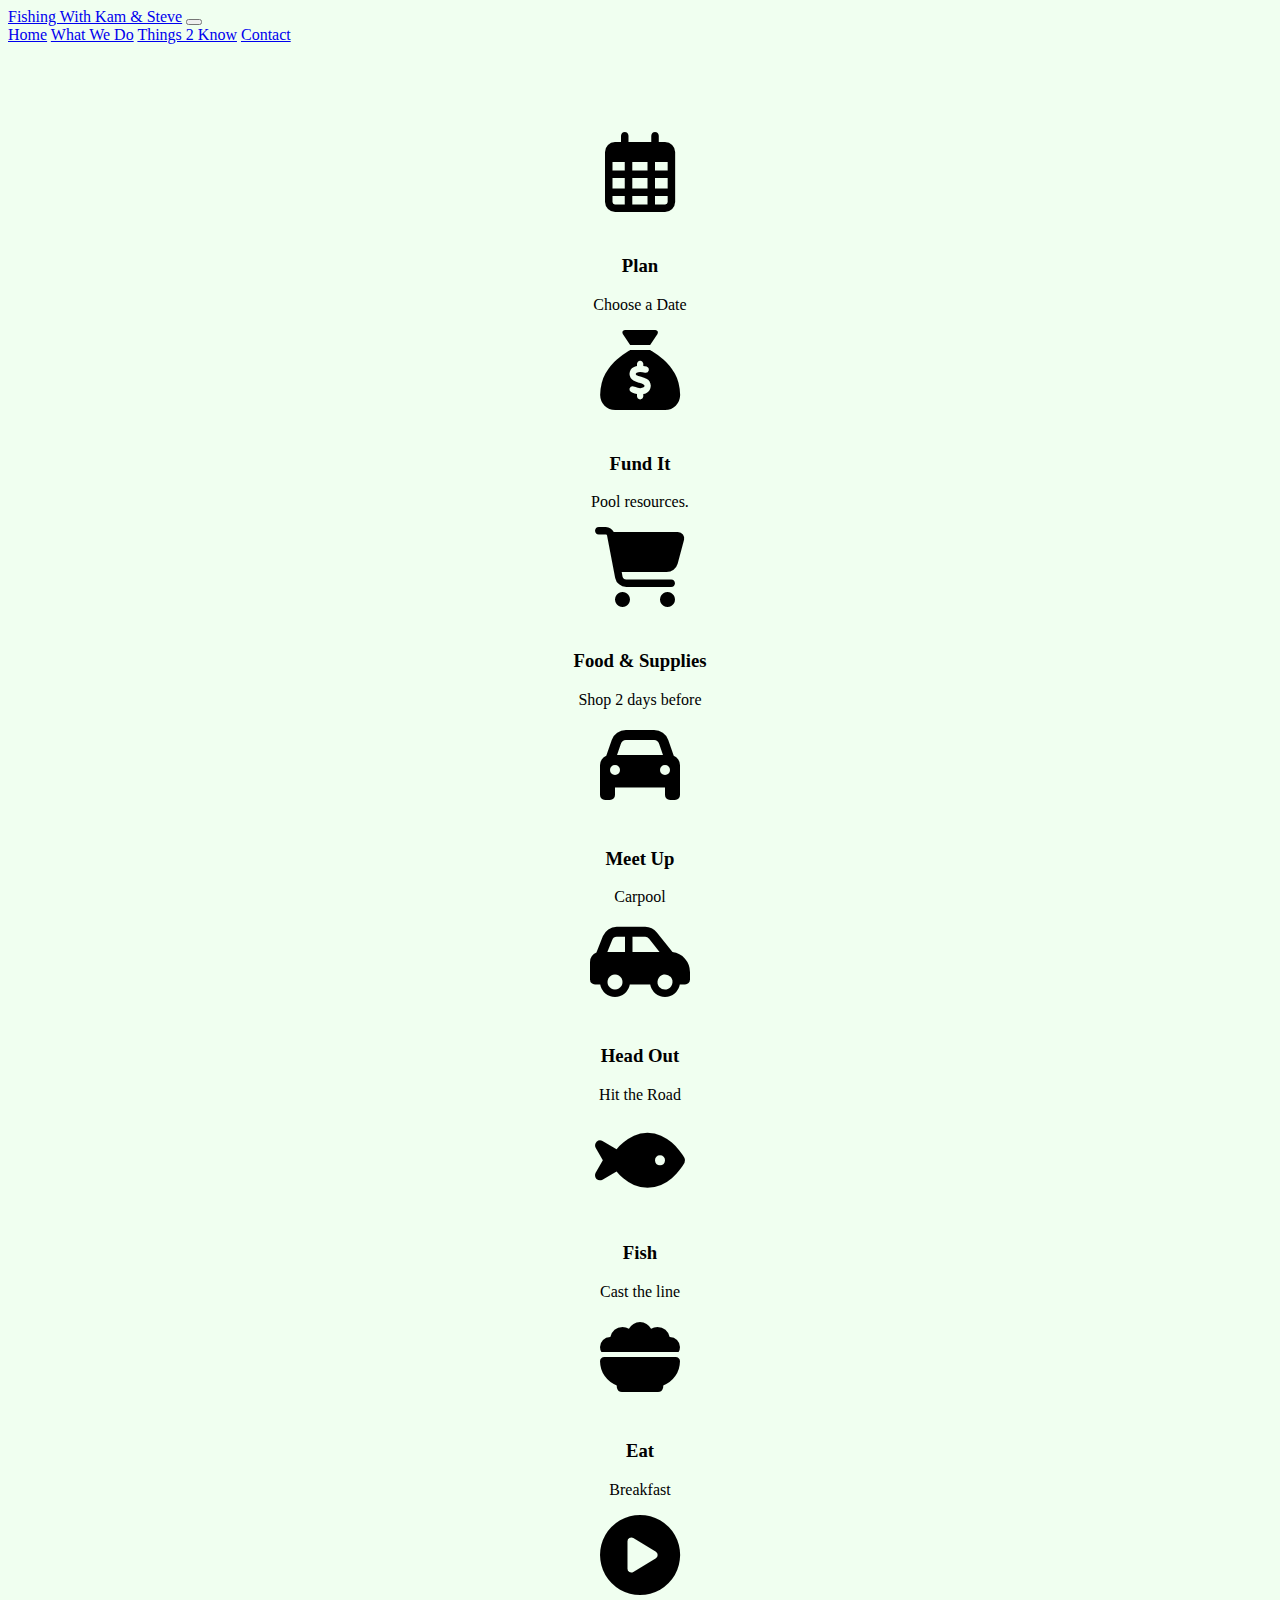
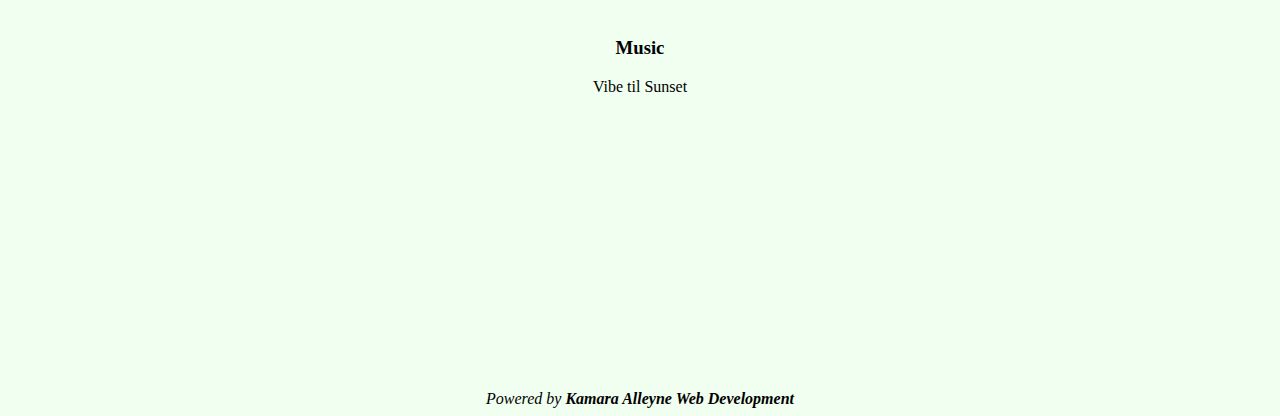
<file: about.html>
<!DOCTYPE html>
<html lang="en">
<head>
    <meta charset="UTF-8">
    <meta http-equiv="X-UA-Compatible" content="IE=edge">
    <meta name="viewport" content="width=device-width, initial-scale=1.0">
    <title>Fishing With Kam and Steve</title>
    <link href="https://cdn.jsdelivr.net/npm/bootstrap@5.3.0-alpha3/dist/css/bootstrap.min.css" rel="stylesheet" integrity="sha384-KK94CHFLLe+nY2dmCWGMq91rCGa5gtU4mk92HdvYe+M/SXH301p5ILy+dN9+nJOZ" crossorigin="anonymous">
    <link rel="stylesheet" href="./styles.css">
    <link rel="stylesheet" href="https://cdnjs.cloudflare.com/ajax/libs/font-awesome/6.4.0/css/all.min.css">
    <link rel="stylesheet" href="https://cdnjs.cloudflare.com/ajax/libs/font-awesome/6.4.0/css/all.min.css" integrity="sha512-iecdLmaskl7CVkqkXNQ/ZH/XLlvWZOJyj7Yy7tcenmpD1ypASozpmT/E0iPtmFIB46ZmdtAc9eNBvH0H/ZpiBw==" crossorigin="anonymous" referrerpolicy="no-referrer" />

</head>
<body>
    <script src="https://cdn.jsdelivr.net/npm/bootstrap@5.3.0-alpha3/dist/js/bootstrap.bundle.min.js" integrity="sha384-ENjdO4Dr2bkBIFxQpeoTz1HIcje39Wm4jDKdf19U8gI4ddQ3GYNS7NTKfAdVQSZe" crossorigin="anonymous"></script>

    <!-- BODY CONTENT ACTUALLY BEGINS HERE -->

<nav class="navbar navbar-expand-lg bg-success" data-bs-theme="dark">
    <div class="container-fluid">
      <a class="navbar-brand" href="#">Fishing With Kam & Steve</a>
      <button class="navbar-toggler" type="button" data-bs-toggle="collapse" data-bs-target="#navbarNavAltMarkup" aria-controls="navbarNavAltMarkup" aria-expanded="false" aria-label="Toggle navigation">
        <span class="navbar-toggler-icon"></span>
      </button>
      <div class="collapse navbar-collapse" id="navbarNavAltMarkup">
        <div class="navbar-nav">
          <a class="nav-link active" aria-current="page" href="./index.html">Home</a>
          <a class="nav-link" href="./about.html">What We Do</a>
          <a class="nav-link" href="./things2know.html">Things 2 Know</a>
          <a class="nav-link" href="./contact.html">Contact</a>
        </div>
      </div>
    </div>
  </nav>

  <section id="activities">
  <div class="row">
    <div class="points col-lg-4 col-md-6">
        <i class="fa-regular fa-calendar-days fa-5x fonty"></i>
  <h3>Plan</h3>
  <p class="liltext">Choose a Date</p>
</div>
<div class="points col-lg-4 col-md-6">
    <i class="fa-solid fa-sack-dollar fa-5x fonty"></i>
  <h3>Fund It</h3>
  <p class="liltext">Pool resources.</p>
</div>
<div class="points col-lg-4 col-md-6">
    <i class="fa-solid fa-cart-shopping fa-5x fonty"></i>
  <h3>Food & Supplies</h3>
  <p class="liltext">Shop 2 days before</p>
</div>
<div class="points col-lg-4 col-md-6">
    <i class="fa-solid fa-car fa-5x fonty"></i>
  <h3>Meet Up</h3>
  <p class="liltext">Carpool</p>
</div>
<div class="points col-lg-4 col-md-6">
    <i class="fa-solid fa-car-side fa-5x fonty"></i>
  <h3>Head Out</h3>
  <p class="liltext">Hit the Road</p>
</div>
<div class="points col-lg-4 col-md-6">
    <i class="fa-solid fa-fish fa-5x fonty"></i>
  <h3>Fish</h3>
  <p class="liltext">Cast the line</p>
</div>
<div class="points col-lg-4 col-md-6">
    <i class="fa-solid fa-bowl-food fa-5x fonty"></i>
  <h3>Eat</h3>
  <p class="liltext">Breakfast</p>
</div>
<div class="points col-lg-4 col-md-6">
    <i class="fa-solid fa-circle-play fa-5x fonty"></i>
  <h3>Music</h3>
  <p class="liltext">Vibe til Sunset</p>
</div>


  </div>
  </section>

  <footer style="text-align: center;">
    <div class="footer"><em>Powered by <strong>Kamara Alleyne Web Development</strong></em></div>
    </footer>

    
    </body>
    </html>
</file>
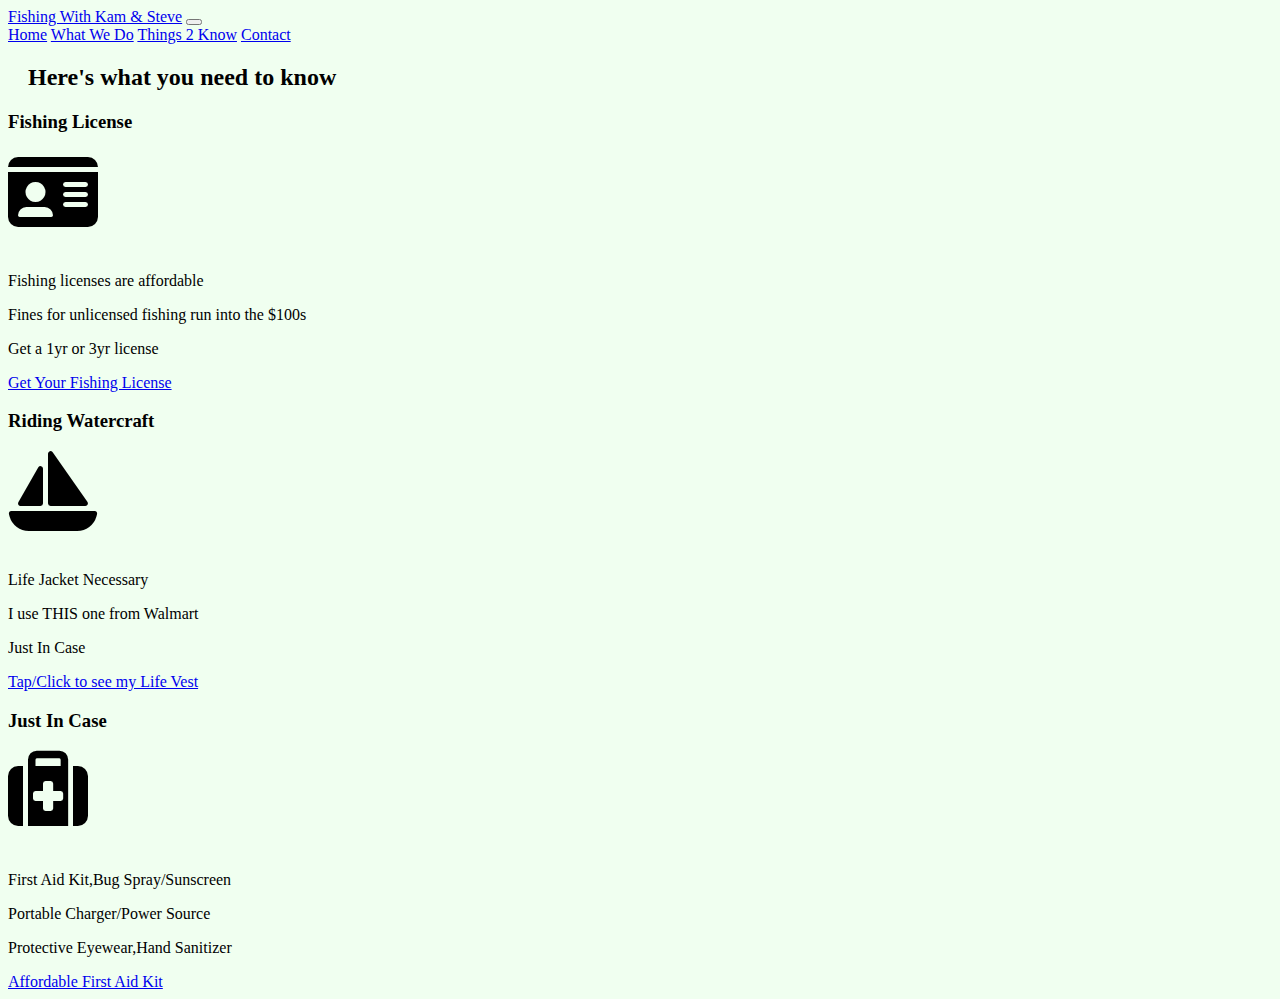
<file: things2know.html>
<!DOCTYPE html>
<html lang="en">
<head>
    <meta charset="UTF-8">
    <meta http-equiv="X-UA-Compatible" content="IE=edge">
    <meta name="viewport" content="width=device-width, initial-scale=1.0">
    <title>Fishing With Kam & Steve</title>
    <link href="https://cdn.jsdelivr.net/npm/bootstrap@5.3.0-alpha3/dist/css/bootstrap.min.css" rel="stylesheet" integrity="sha384-KK94CHFLLe+nY2dmCWGMq91rCGa5gtU4mk92HdvYe+M/SXH301p5ILy+dN9+nJOZ" crossorigin="anonymous">
    <link rel="stylesheet" href="./styles.css">
    <link rel="stylesheet" href="https://cdnjs.cloudflare.com/ajax/libs/font-awesome/6.4.0/css/all.min.css">
    <link rel="stylesheet" href="https://cdnjs.cloudflare.com/ajax/libs/font-awesome/6.4.0/css/all.min.css" integrity="sha512-iecdLmaskl7CVkqkXNQ/ZH/XLlvWZOJyj7Yy7tcenmpD1ypASozpmT/E0iPtmFIB46ZmdtAc9eNBvH0H/ZpiBw==" crossorigin="anonymous" referrerpolicy="no-referrer" />

</head>

<body>
    <script src="https://cdn.jsdelivr.net/npm/bootstrap@5.3.0-alpha3/dist/js/bootstrap.bundle.min.js" integrity="sha384-ENjdO4Dr2bkBIFxQpeoTz1HIcje39Wm4jDKdf19U8gI4ddQ3GYNS7NTKfAdVQSZe" crossorigin="anonymous"></script>

    <!-- BODY CONTENT ACTUALLY BEGINS HERE -->

<nav class="navbar navbar-expand-lg bg-success" data-bs-theme="dark">
    <div class="container-fluid">
      <a class="navbar-brand" href="#">Fishing With Kam & Steve</a>
      <button class="navbar-toggler" type="button" data-bs-toggle="collapse" data-bs-target="#navbarNavAltMarkup" aria-controls="navbarNavAltMarkup" aria-expanded="false" aria-label="Toggle navigation">
        <span class="navbar-toggler-icon"></span>
      </button>
      <div class="collapse navbar-collapse" id="navbarNavAltMarkup">
        <div class="navbar-nav">
          <a class="nav-link active" aria-current="page" href="./index.html">Home</a>
          <a class="nav-link" href="./about.html">What We Do</a>
          <a class="nav-link" href="./things2know.html">Things 2 Know</a>
          <a class="nav-link" href="./contact.html">Contact</a>
        </div>
      </div>
    </div>
  </nav>

<section id="pricing">

    <h2 style="margin-left: 20px; margin-top: 20px;">Here's what you need to know</h2>

<div class="row">

    <div class="pricing-column card col-lg-4">
      <div class="card-header">
        <h3>Fishing License</h3>

      </div>
      <div class="card-body d-grid">
        <i class="fa-solid fa-id-card fa-5x fonty"></i>
        <p>Fishing licenses are affordable</p>
        <p>Fines for unlicensed fishing run into the $100s</p>
        <p>Get a 1yr or 3yr license</p>

        <a class="btn btn-lg btn-outline-success" href="https://www.ontario.ca/page/fishing-licence-fees-ontario-residents" role="button">Get Your Fishing License</a>
    
      </div>
      
  </div>

  <div class="pricing-column card col-lg-4">
    <div class="card-header">
      <h3>Riding Watercraft</h3>

    </div>
    <div class="card-body d-grid">
        <i class="fa-solid fa-sailboat fa-5x fonty"></i>
      <p>Life Jacket Necessary</p>
      <p>I use THIS one from Walmart</p>
      <p>Just In Case</p>
      <a class="btn btn-lg btn-success" href="https://www.walmart.ca/en/ip/aquafloat-yoke-style-pfd-adult-other/6000202433583" role="button">Tap/Click to see my Life Vest</a>
  
    </div>
    
</div>

<div class="pricing-column card col-lg-4">
  <div class="card-header">
    <h3>Just In Case</h3>

  </div>
  <div class="card-body d-grid">
    <i class="fa-solid fa-suitcase-medical fa-5x fonty"></i>
    <p>First Aid Kit,Bug Spray/Sunscreen</p>
    <p>Portable Charger/Power Source</p>
    <p>Protective Eyewear,Hand Sanitizer</p>
    <a class="btn btn-lg btn-success" href="https://a.co/d/4o62RBU" role="button">Affordable First Aid Kit</a>

  </div>
  
</div>

</div>

  </section>
</file>
<file: styles.css>
.fishpic {
    border-radius: 14%;
    margin-left: 20px;
    margin-top: 20px;
    margin-bottom: 20px;
}

body {
    background-color: honeydew ;
}

footer {
    margin-top: 15%;
}

#activities {
    padding: 7% 5%;
    position: relative;
    text-align: center;
}

.fonty {
    padding-bottom: 1.5rem;
    margin: auto;
}

.card-body {
    margin: auto;
}
</file>
